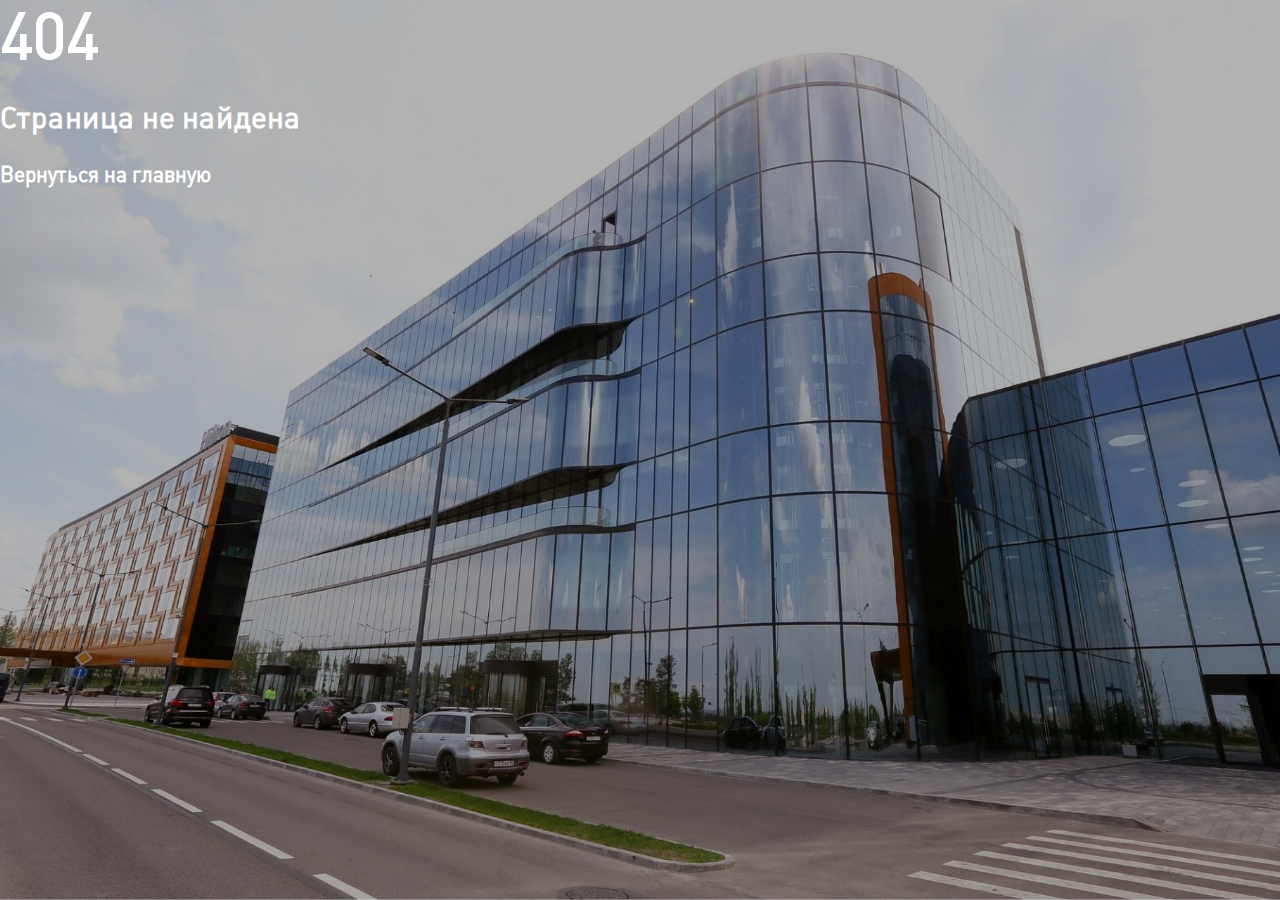
<file: blank.html>
<!DOCTYPE html>
<html lang="ru">
   <head>
      <link rel="stylesheet" href="css/style.css" />
      <meta charset="UTF-8" />
      <meta http-equiv="X-UA-Compatible" content="IE=edge" />
      <meta name="viewport" content="width=device-width, initial-scale=1.0" />
      <title>404</title>
   </head>
   <body>
      <header>
         <h1>404</h1>
         <h2>Страница не найдена</h2>
         <h3><a href="index.html">Вернуться на главную</a></h3>
      </header>
      <main>

      </main>
   </body>
</html>
</file>
<file: css/style.css>
@font-face {
   font-family: 'Circe';
   src: url('../fonts/circe.woff2') format('woff2');
   font-weight: 400;
   font-style: normal;
}

@font-face {
   font-family: 'Plumb Regular';
   /* src: url('../fonts/plumb-regular.ttf') format('ttf'); */
   src: url('../fonts/plumb-regular.woff2') format('woff2');
}

:root {
   --blue: #2378fc;
   --green: #30bcc9;
   --yellow: #ffc41e;
   --dark-yellow: #f0b000;
   --red: #f6404f;
   --ice: #faf3e3;
   --black: #2e373b;
   --pad: 30px;
   --minw: 1000px;
}

body {
   font-family: Circe;
   background-color: dimgray;
   background-image: url('../img/bcg+.jpg');
   background-size: cover;
   background-position: top;
   background-attachment: fixed;
   color: white;
   margin: 0;
}

h1 {
   font-family: 'Plumb Regular';
   font-size: 64px;
   margin: 0;
}

h2 {
   font-family: 'Plumb Regular';
   font-size: 30px;
   line-height: 39px;
}
h3 {
   font-family: 'Plumb Regular';
   font-size: 21px;
   line-height: 27px;
}

a {
   text-decoration: none;
   color: white;
}

ul {
   list-style: none;
   padding-left: 0;
}

.hidden {
   display: none;
}

.img-block {
   display: block;
   width: 100%;
   height: auto;
}

.container {
   max-width: 1110px;
   min-width: none;
   padding: 0 30px;
   margin: 0 auto;
}
.head-wrapper.container {
   max-width: 1560px;
}

@media (max-width: 1024px) {
   body {
      min-width: 320px;
   }
   .container {
      max-width: 540px;
      min-width: 0px;
      padding: 0 20px;
      margin: 0 auto;
   }
   .events-list.container {
      max-width: 730px;
      min-width: 0px;
   }
   .events-head.container {
      max-width: 730px;
      min-width: 0px;
   }
}
@media (max-width: 500px) {
   .container {
      padding: 0 12px;
   }
}

/* Хедер */

.head-wrapper {
   display: flex;
   align-items: center;
   justify-content: space-between;
   height: 89px;
}

.line {
   width: 100%;
   height: 1px;
   background-color: white;
}

#logo {
   display: block;
}

#nav-list {
   display: flex;
   max-width: 586px;
   min-width: 400px;
   list-style-type: none;
   padding: 0px 30px;
   margin: 0px;
   flex-grow: 1;
   justify-content: space-between;
}
@media (max-width: 1024px) {
   #nav-list {
      padding-right: 0;
   }
}
@media (max-width: 750px) {
   .head-wrapper.container {
      height: 60px;
   }
   #nav-list {
      display: none;
   }
}

/* первая секция */

.ph1 {
   font-size: 24px;
   margin-top: 35px;
   margin-bottom: 25px;
   line-height: 34px;
}

p {
   margin-bottom: 0;
}

@media (max-width: 490px) {
   h1 {
      font-size: 13vw;
   }
}
@media (max-width: 480px) {
   .ph1 {
      margin: 25px 0 15px;
   }
}
@media (max-width: 443px) {
   .ph1 {
      font-size: 5.3vw;
   }
}
@media (max-width: 372px) {
   .about {
      font-size: 4.3vw;
   }
}

.first-screen h3 {
   margin: 0px;
}

.first-screen {
   padding-top: 90px;
   padding-bottom: 90px;
}

.first-screen-wrapper {
   display: flex;
   justify-content: space-between;
   min-height: 473px;
}
@media (max-width: 1024px) {
   .first-screen-wrapper {
      flex-direction: column;
      min-height: none;
      gap: 0px;
   }
   .h1-wrapper {
      margin-bottom: 50px;
   }
}

.tiles-list {
   align-self: flex-end;
   display: grid;
   grid-template-columns: 1fr 1fr;
   gap: 30px;

   margin: 0;
}
@media (max-width: 1024px) {
   .tiles-list {
      gap: 20px;
   }
}

.tiles-item {
   display: flex;
   flex-direction: column;
   justify-content: space-between;
   max-width: 195px;
   height: 88px;
   /* padding-top: 30px;
   padding-bottom: 30px;
   padding-left: 40px; */

   padding: 30px 30px 30px 40px;
}

.tiles-item a {
   font-size: 14px;
   line-height: 19px;
}

.tiles-item.item1 {
   background-color: var(--blue);
}

.tiles-item.item2 {
   background-color: var(--green);
}

.tiles-item.item3 {
   height: 115px;
   background-color: var(--dark-yellow);
}

.tiles-item.item4 {
   height: 115px;
   background-color: var(--red);
}

@media (max-width: 570px) {
   .tiles-item {
      padding: 25px 25px 25px 35px;
   }
}
@media (max-width: 500px) {
   .tiles-list {
      gap: 12px;
      grid-template-columns: 1fr 1fr;
   }
   .tiles-item p {
      display: none;
   }
   .tiles-item {
      height: 54px;
      max-width: 3330px;

      padding: 20px 18px 20px 20px;
   }

   .tiles-item.item2 {
      min-width: 155.5px;
   }
   .tiles-item.item3,
   .tiles-item.item4 {
      height: 54px;
      max-width: 3000px;
      grid-column: 1 / 3;
   }
}
@media (max-width: 404px) {
   .tiles-item.item1,
   .tiles-item.item2 {
      grid-column: 1 / 3;
   }
}
/* Куча ссылок */

.side-menu a {
   color: white;
}
.side-menu a:hover {
   color: var(--yellow);
   text-decoration: underline;
}

.side-menu h2 {
   margin-top: 0;
   margin-bottom: 30px;
}

.side-menu {
   background-color: var(--blue);
   padding-top: 75px;
   padding-bottom: 75px;
}

.side-menu-wrapper {
   display: flex;
   justify-content: space-between;
}
@media (max-width: 1024px) {
   .side-menu-wrapper {
      display: grid;
      row-gap: 30px;
      grid-template-columns: 1fr 1fr;
      justify-content: space-between;
   }

   .side-menu-column.item2,
   .side-menu-column.item4 {
      justify-self: end;
   }
   .side-menu-column.item4 {
      width: 185.45px;
   }
}
@media (max-width: 443px) {
   .side-menu-wrapper {
      grid-template-columns: 1fr;
      justify-content: center;
   }
   .side-menu-column.item1,
   .side-menu-column.item2,
   .side-menu-column.item3,
   .side-menu-column.item4 {
      justify-self: center;
      width: 209px;
   }
}

.side-menu-list {
   margin: 0;
}

.side-menu-item {
   line-height: 22px;
   margin-top: 15px;
}

/* мероприятия */

.events h2 {
   margin: 0;
}
.events h3 {
   color: var(--red);
   margin-top: 10px;
   margin-bottom: 10px;
}

.events a {
   color: var(--black);
}

#link-to-all {
   font-size: 21px;
   align-self: flex-end;
   text-decoration: underline;
   width: max-content;
   min-width: max-content;
   padding-bottom: 2px;
}

.events {
   background-color: var(--yellow);
   color: var(--black);
   height: max-content;

   padding-top: 75px;
   padding-bottom: 79px;
}

.events-head {
   display: flex;
   justify-content: space-between;
   gap: 50px;
}
@media (max-width: 520px) {
   .events-head {
      display: grid;
      gap: 12px;
   }
   #link-to-all {
      align-self: flex-start;
      font-size: 18px;
   }
}

.events-list {
   display: grid;
   grid-template-columns: repeat(3, 1fr);
   justify-content: space-between;
   grid-column-gap: 30px;
   grid-row-gap: 30px;

   margin-top: 55px;
   margin-bottom: 0;
}
@media (max-width: 1024px) {
   .events-list {
      grid-template-columns: repeat(2, 1fr);
      column-gap: 20px;
   }
}
@media (max-width: 443px) {
   .events-list {
      grid-template-columns: 1fr;
      gap: 20px;
   }
}

.events-img {
   width: 100%;
   height: auto;
   display: block;
}

.date {
   font-size: 14px;
   margin-top: 20px;
   margin-bottom: 10px;
}

.event-info {
   margin-top: 10px;
   margin-bottom: 0;
}
@media (max-width: 510px) {
   .date {
      font-size: 13px;
   }
   .event-info {
      font-size: 15px;
   }
}
@media (max-width: 470px) {
   .date {
      font-size: 12px;
   }
   .event-info {
      font-size: 14px;
   }
}
@media (max-width: 470px) {
   .date {
      font-size: 12px;
   }
   .event-info {
      font-size: 14px;
   }
}
@media (max-width: 444px) {
   .date {
      font-size: 14px;
   }
   .event-info {
      font-size: 16px;
   }
}
@media (max-width: 444px) {
   .date {
      font-size: 14px;
   }
   .event-info {
      font-size: 16px;
   }
}
@media (max-width: 378px) {
   .events h2 {
      font-size: 6.26vw;
   }
   #link-to-all {
      font-size: 4.7vw;
   }
}

/* третий отсек НОВОСТИ*/

.news {
   background-color: var(--ice);
   color: var(--black);
   padding-bottom: 85px;
   padding-top: 75px;
}

.news a {
   color: var(--black);
}

.news h2 {
   margin: 0;
}

.news-wrapper {
   display: flex;
   justify-content: space-between;
   gap: 25px;
}
@media (max-width: 1024px) {
   .news-wrapper {
      flex-direction: column;
   }
}
.news-left {
   max-width: 445px;
}

.news-left-ul {
   display: flex;
   flex-direction: column;
   justify-content: space-between;
   list-style: none;

   height: 100%;
   margin: 0;
   padding: 0;
}

.news-right {
   max-width: 530px;
   height: 489px;
   margin-top: 0;
}

.news-right img {
   margin-right: 30px;
}
@media (max-width: 530px) {
   .news-right img {
      margin-right: 20px;
   }
}
@media (max-width: 520px) {
   .news h3 {
      font-size: 20px;
   }
}
@media (max-width: 505px) {
   .news h3 {
      font-size: 19px;
   }
}
@media (max-width: 475px) {
   .news h3 {
      font-size: 18px;
   }
}
@media (max-width: 461px) {
   .news h3 {
      height: 54px;
      font-size: 17px;
      overflow: hidden;
   }
}

.news-right-ul {
   display: flex;
   flex-direction: column;
   justify-content: space-between;

   list-style: none;
   padding: 0;
   margin-top: 30px;
   margin-bottom: 0;
   /* gap: 30px; */
   height: 420px;
}

.news-right-li {
   height: 120px;
}
.news-right-li.img {
   width: 100%;
}

@media (max-width: 1024px) {
   .news-left {
      max-width: 540px;
   }
   .news-left-ul {
      display: grid;
      justify-content: unset;
      gap: 20px;
   }
   .news-right {
      max-width: 540px;
      margin-top: 50px;
   }
   .news-right-ul {
      gap: 20px;
   }
}

/* подвал */

.footer {
   background-color: var(--green);
   padding: 60px 0 70px;
}

.footer li {
   margin-top: 10px;
}

.footer-wrapper {
   font-size: 14px;
   display: grid;
   grid-auto-flow: column;
   grid-template-rows: 1fr 1fr;
   grid-template-columns: 1fr 1fr 1fr 1fr;
   gap: 30px;
}
@media (max-width: 1024px) {
   .footer-wrapper {
      grid-template-rows: repeat(4, min-content);
      grid-template-columns: 1fr 1fr;
   }
}
@media (max-width: 443px) {
   .footer-wrapper {
      width: 219px;
      grid-template-rows: repeat(8, min-content);
      grid-template-columns: 1fr;
   }
}

.footer h3 {
   margin-top: 0;
   margin-bottom: 20px;
}

.footer ul {
   margin: 0;
}

.footer-column {
   display: flex;
   flex-direction: column;
   justify-content: flex-start;
   gap: 40px;
   flex: 0 1 255px;
}

.download {
   margin-bottom: 0;
   margin-top: 15px;
}
.download-img {
   width: 150px;
}

.social_links {
   display: flex;
   justify-content: space-between;
   width: 219px;
}

.form-mail {
   display: flex;
   border-radius: 0%;
   margin: 0;
   width: 100%;
}

#mailbot {
   font-family: Circe;
   font-size: 12px;
   height: 100%;
   flex: 1 1 195px;
   border-style: none;
   height: 40px;
   padding: 0 0 0 20px;
}

#mailbot:focus {
   outline: none;
   /* background-color: black; */
}

#mail-button {
   border-style: none;
   background-color: var(--red);
   flex: 0 0 40px;
   height: 40px;
   padding: 12px 11px 10px 11px;
   /* padding-top: 12px; */
}
</file>
